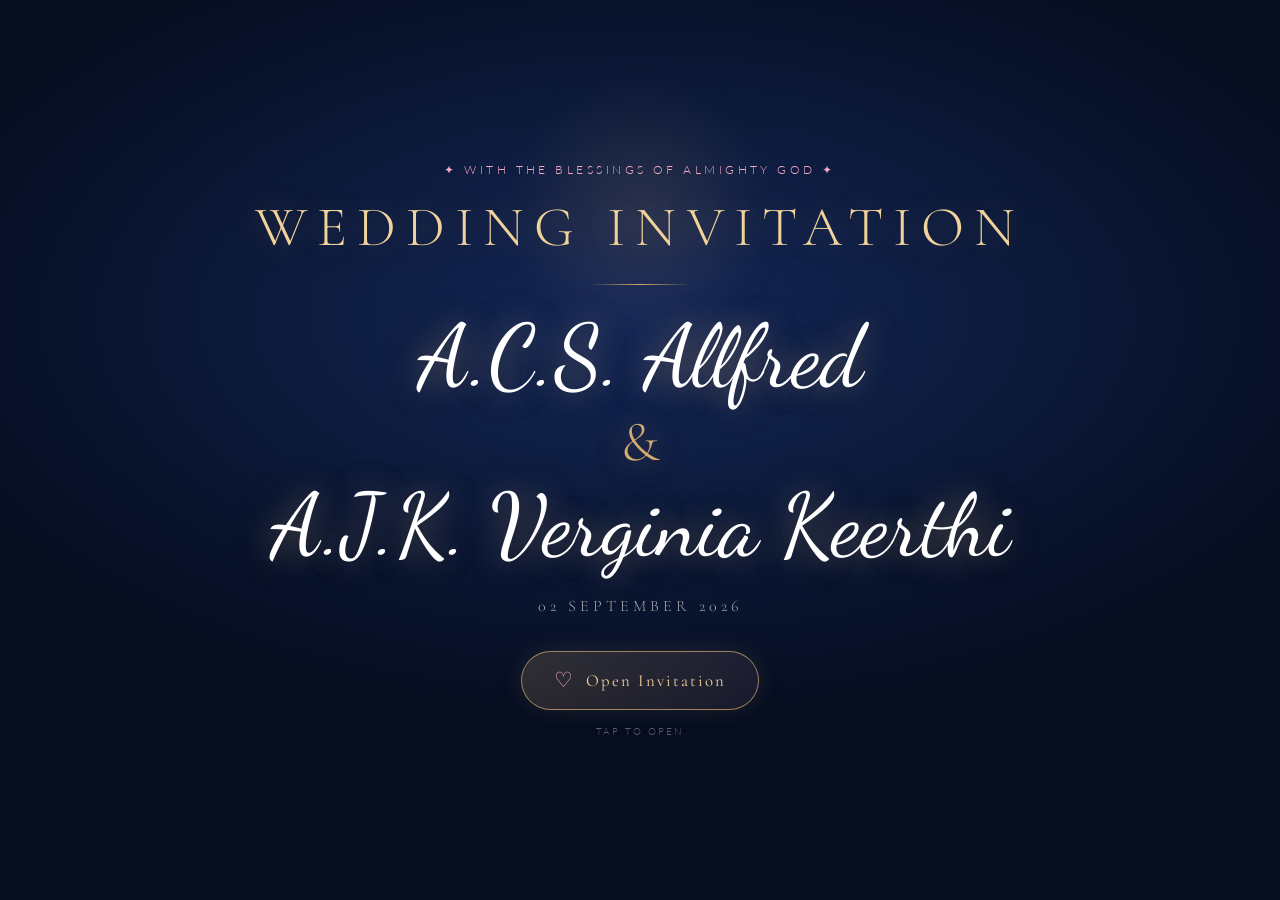
<file: index.html>
<!DOCTYPE html>
<html lang="en">

<head>

    <!-- =====================================================
         BASIC PAGE SETTINGS
    ====================================================== -->

    <meta charset="UTF-8">

    <meta name="viewport"
          content="width=device-width, initial-scale=1.0">

    <meta name="description"
          content="Wedding Invitation – A.C.S. Allfred & A.J.K. Verginia Keerthi">

    <title>
        Wedding Invitation – Allfred & Verginia Keerthi
    </title>


    <!-- =====================================================
         GOOGLE FONTS
    ====================================================== -->

    <link rel="preconnect"
          href="https://fonts.googleapis.com">

    <link rel="preconnect"
          href="https://fonts.gstatic.com"
          crossorigin>

    <link
        href="https://fonts.googleapis.com/css2?family=Cormorant+Garamond:ital,wght@0,300;0,400;0,600;1,300;1,400;1,600&family=Dancing+Script:wght@400;500;600;700&family=Great+Vibes&family=Lato:wght@300;400;700&display=swap"
        rel="stylesheet">


    <!-- =====================================================
         CSS
    ====================================================== -->

    <link rel="stylesheet" href="style.css">

</head>


<body>


    <!-- =====================================================
         COVER / OPENING SCREEN
    ====================================================== -->

    <div id="coverScreen">

        <div class="cover-moon"></div>

        <p class="cover-blessing">
            ✦ With the Blessings of Almighty God ✦
        </p>

        <h1 class="cover-title">
            Wedding Invitation
        </h1>

        <div class="cover-line"></div>

        <div class="cover-names">

            <span>
                A.C.S. Allfred
            </span>

            <span class="cover-amp">
                &
            </span>

            <span>
                A.J.K. Verginia Keerthi
            </span>

        </div>

        <p class="cover-date">
            02 September 2026
        </p>

        <button id="openInvitation"
                class="open-button"
                type="button">

            <span class="button-icon">
                ♡
            </span>

            Open Invitation

        </button>

        <p class="cover-hint">
            Tap to open
        </p>

    </div>



    <!-- =====================================================
         AUDIO
    ====================================================== -->

    <audio
        id="weddingSong"
        src="Vallavan_bgm.music(256k).mp3.mpeg"
        loop
        preload="auto">
    </audio>



    <!-- =====================================================
         MAIN WEBSITE
    ====================================================== -->

    <main id="weddingWebsite" class="website-hidden">


        <!-- =================================================
             STAR BACKGROUND
        ================================================== -->

        <canvas id="starfield"></canvas>



        <!-- =================================================
             HERO SECTION
        ================================================== -->

        <section id="hero">

            <div class="moon-glow"></div>

            <p class="join-label">
                ✦ With the Blessings of Almighty God ✦
            </p>

            <h1 class="invite-title">
                Wedding Invitation
            </h1>

            <div class="gold-line"></div>

            <div class="names">

                A.C.S. Allfred

                <span class="amp">
                    &amp;
                </span>

                A.J.K. Verginia Keerthi

            </div>

            <p class="tagline">

                “What God has joined together,
                let no one separate.”

                <br>

                <span>
                    — Mark 10:9
                </span>

            </p>

            <p class="invitation-text">

                With the abundant blessings of Almighty God
                and the loving prayers of our beloved
                grandparents and family members,
                we cordially invite you to grace the wedding
                ceremony of our beloved children with your
                esteemed presence and blessings.

            </p>

        </section>



        <!-- =================================================
             COUNTDOWN
        ================================================== -->

        <section id="countdown" class="fade-in">

            <div class="container">

                <span class="section-label">
                    Counting down to the wedding day
                </span>

                <div class="divider">
                    <span>✦</span>
                </div>

                <div class="countdown-grid">

                    <div class="countdown-box">

                        <div class="num" id="cdDays">
                            --
                        </div>

                        <div class="lbl">
                            Days
                        </div>

                    </div>


                    <div class="countdown-box">

                        <div class="num" id="cdHours">
                            --
                        </div>

                        <div class="lbl">
                            Hours
                        </div>

                    </div>


                    <div class="countdown-box">

                        <div class="num" id="cdMins">
                            --
                        </div>

                        <div class="lbl">
                            Minutes
                        </div>

                    </div>


                    <div class="countdown-box">

                        <div class="num" id="cdSecs">
                            --
                        </div>

                        <div class="lbl">
                            Seconds
                        </div>

                    </div>

                </div>

            </div>

        </section>



        <!-- =================================================
             FAMILY
        ================================================== -->

        <section id="family" class="fade-in">

            <div class="container">

                <span class="section-label">
                    With the blessings of our families
                </span>

                <div class="divider">
                    <span>♡</span>
                </div>


                <div class="family-grid">

                    <div class="family-card">

                        <p class="family-label">
                            Bride's Family
                        </p>

                        <h2>
                            Mrs. Cecilly Charles
                        </h2>

                        <p>
                            Coimbatore
                        </p>

                    </div>


                    <div class="family-card">

                        <p class="family-label">
                            Groom's Family
                        </p>

                        <h2>
                            Mr. G. Anthonyswamy Jaikumar
                        </h2>

                        <h2>
                            Mrs. A.J.K. Irudaya Catherine
                        </h2>

                        <p>
                            Bengaluru
                        </p>

                    </div>

                </div>

            </div>

        </section>



        <!-- =================================================
             WEDDING CEREMONY
        ================================================== -->

        <section id="events" class="fade-in">

            <div class="container">

                <span class="section-label">
                    The Wedding Ceremony
                </span>

                <div class="divider">
                    <span>✦</span>
                </div>

                <h2 class="section-title">
                    Holy Matrimony
                </h2>


                <div class="event-card single-event">

                    <p class="event-type">
                        ✿ Wedding Day ✿
                    </p>

                    <div class="big-date">
                        02
                    </div>

                    <div class="month-year">
                        September 2026
                    </div>

                    <div class="day-name">
                        Wednesday
                    </div>

                    <div class="divider">
                        <span>♡</span>
                    </div>


                    <div class="info-row">

                        <span>🕘</span>

                        <span>
                            9:30 AM
                        </span>

                    </div>


                    <div class="info-row">

                        <span>⛪</span>

                        <span>

                            St. Joseph's Church,

                            <br>

                            Podanur, Coimbatore

                        </span>

                    </div>


                    <p class="bishop">

                        Holy Mass will be solemnized by

                        <br>

                        <strong>
                            His Grace Most Rev. Dr. Arokiaraj Savarimuthu
                        </strong>

                        <br>

                        <span>
                            (Bishop of the Diocese of Tiruchirappalli)
                        </span>

                        <br>

                        together with the concelebrating priests.

                    </p>

                </div>

            </div>

        </section>



        <!-- =================================================
             CALENDAR
        ================================================== -->

        <section id="calendar" class="fade-in">

            <div class="container">

                <span class="section-label">
                    Mark your calendar
                </span>

                <div class="divider">
                    <span>✦</span>
                </div>

                <h2 class="section-title">
                    September 2026
                </h2>

                <br>


                <div class="cal-widget">

                    <div class="cal-header">
                        September 2026
                    </div>

                    <div
                        class="cal-grid"
                        id="calGrid">
                    </div>

                    <div class="cal-legend">

                        <span>

                            <span class="dot dot-gold"></span>

                            Wedding – 2nd

                        </span>

                        <span>

                            <span class="dot dot-pink"></span>

                            Post-Wedding Reception – 6th

                        </span>

                    </div>

                </div>

            </div>

        </section>



        <!-- =================================================
             WEDDING VENUE
        ================================================== -->

        <section id="venue" class="fade-in">

            <div class="container">

                <span class="section-label">
                    Where love awaits
                </span>

                <div class="divider">
                    <span>✦</span>
                </div>


                <div class="reception-box">

                    <h2 class="section-title">
                        Wedding Venue
                    </h2>

                    <p>

                        We request the honour of your presence
                        at the wedding ceremony at

                        <strong>
                            St. Joseph's Church,
                            Podanur,
                            Coimbatore
                        </strong>

                        on

                        <strong>
                            02 September 2026 at 9:30 AM
                        </strong>

                    </p>

                </div>


                <div class="venue-card fade-in">

                    <div class="map-wrapper">

                        <iframe
                            src="https://maps.google.com/maps?q=St+Joseph%27s+Church+Podanur+Coimbatore&output=embed&z=15"
                            allowfullscreen
                            loading="lazy"
                            referrerpolicy="no-referrer-when-downgrade"
                            title="St. Joseph's Church Podanur Coimbatore">
                        </iframe>

                    </div>


                    <div class="venue-info">

                        <p class="venue-type">
                            ⛪ Wedding Venue
                        </p>

                        <h3>
                            St. Joseph's Church
                        </h3>

                        <p>
                            Podanur,
                            <br>
                            Coimbatore
                        </p>

                        <p>
                            02 September 2026 · 9:30 AM
                        </p>

                    </div>

                </div>

            </div>

        </section>



        <!-- =================================================
             RECEPTION
        ================================================== -->

        <section id="reception" class="fade-in">

            <div class="container">

                <span class="section-label">
                    And thereafter
                </span>

                <div class="divider">
                    <span>♡</span>
                </div>


                <div class="reception-box">

                    <h2 class="section-title">
                        Reception
                    </h2>

                    <p>

                        And thereafter, for the reception at

                        <strong>

                            Lakshmi Hall,
                            Bharathi Nagar,
                            Podanur Main Road,
                            Coimbatore.

                        </strong>

                    </p>

                </div>


                <div class="venue-card fade-in">

                    <div class="map-wrapper">

                        <iframe
                            src="https://maps.google.com/maps?q=Lakshmi+Hall+Podanur+Main+Road+Coimbatore&output=embed&z=15"
                            allowfullscreen
                            loading="lazy"
                            referrerpolicy="no-referrer-when-downgrade"
                            title="Lakshmi Hall Podanur Coimbatore">
                        </iframe>

                    </div>


                    <div class="venue-info">

                        <p class="venue-type">
                            🎉 Reception Venue
                        </p>

                        <h3>
                            Lakshmi Hall
                        </h3>

                        <p>

                            Bharathi Nagar,
                            Podanur Main Road,

                            <br>

                            Coimbatore

                        </p>

                    </div>

                </div>

            </div>

        </section>



        <!-- =================================================
             POST-WEDDING RECEPTION
        ================================================== -->

        <section id="post-reception" class="fade-in">

            <div class="container">

                <span class="section-label">
                    A joyful celebration continues
                </span>

                <div class="divider">
                    <span>✦</span>
                </div>


                <div class="reception-box post-reception-box">

                    <h2 class="section-title">
                        Post-Wedding Reception
                    </h2>

                    <p class="post-intro">

                        With great joy, we invite you to the
                        post-wedding reception of

                        <strong>
                            A.C.S. Allfred &amp; A.J.K. Verginia Keerthi
                        </strong>

                    </p>


                    <div class="post-event-details">

                        <div class="post-detail">

                            <span class="post-icon">
                                📅
                            </span>

                            <div>

                                <span class="detail-label">
                                    Date
                                </span>

                                <strong>
                                    Sunday, 6 September 2026
                                </strong>

                            </div>

                        </div>


                        <div class="post-detail">

                            <span class="post-icon">
                                🕧
                            </span>

                            <div>

                                <span class="detail-label">
                                    Time
                                </span>

                                <strong>
                                    12:30 PM onwards
                                </strong>

                            </div>

                        </div>


                        <div class="post-detail">

                            <span class="post-icon">
                                📍
                            </span>

                            <div>

                                <span class="detail-label">
                                    Venue
                                </span>

                                <strong>
                                    DSA Bhavan
                                </strong>

                                <span class="detail-address">
                                    Dubasipalya,
                                    Bengaluru - 560059
                                </span>

                            </div>

                        </div>

                    </div>


                    <p class="post-message">

                        We look forward to your gracious
                        presence and blessings.

                    </p>

                </div>



                <!-- POST-WEDDING RECEPTION MAP -->

                <div class="venue-card fade-in post-venue-card">

                    <div class="map-wrapper">

                        <iframe
                            src="https://maps.google.com/maps?q=DSA+Bhavan+Dubasipalya+Bangalore+560059&output=embed&z=15"
                            allowfullscreen
                            loading="lazy"
                            referrerpolicy="no-referrer-when-downgrade"
                            title="DSA Bhavan Dubasipalya Bangalore">
                        </iframe>

                    </div>


                    <div class="venue-info">

                        <p class="venue-type">
                            🌸 Post-Wedding Reception Venue
                        </p>

                        <h3>
                            DSA Bhavan
                        </h3>

                        <p>

                            Dubasipalya,

                            <br>

                            Bengaluru - 560059

                        </p>

                        <p>
                            Sunday, 6 September 2026 · 12:30 PM onwards
                        </p>

                    </div>

                </div>

            </div>

        </section>



        <!-- =================================================
             FOOTER
        ================================================== -->

        <section id="footer">

            <svg
                class="cityscape"
                viewBox="0 0 1000 260"
                xmlns="http://www.w3.org/2000/svg"
                preserveAspectRatio="xMidYMax meet">


                <g fill="#d4aa70">

                    <rect x="0" y="180" width="1000" height="80"/>

                    <rect x="20" y="140" width="40" height="40"/>
                    <rect x="70" y="120" width="50" height="60"/>
                    <rect x="130" y="100" width="35" height="80"/>
                    <rect x="175" y="130" width="30" height="50"/>
                    <rect x="215" y="110" width="55" height="70"/>
                    <rect x="280" y="90" width="40" height="90"/>
                    <rect x="330" y="120" width="30" height="60"/>
                    <rect x="370" y="70" width="45" height="110"/>
                    <rect x="430" y="100" width="60" height="80"/>

                    <polygon points="460,60 430,100 490,100"/>

                    <rect x="453" y="35" width="14" height="30"/>
                    <rect x="447" y="52" width="26" height="5"/>

                    <rect x="500" y="80" width="45" height="100"/>
                    <rect x="555" y="110" width="30" height="70"/>
                    <rect x="595" y="90" width="50" height="90"/>
                    <rect x="655" y="120" width="35" height="60"/>
                    <rect x="700" y="100" width="40" height="80"/>
                    <rect x="750" y="130" width="30" height="50"/>
                    <rect x="790" y="110" width="50" height="70"/>
                    <rect x="850" y="140" width="40" height="40"/>
                    <rect x="900" y="120" width="35" height="60"/>
                    <rect x="945" y="150" width="55" height="30"/>

                </g>


                <g
                    transform="translate(450,115)"
                    fill="#1a2a5a">

                    <ellipse
                        cx="-15"
                        cy="-30"
                        rx="9"
                        ry="9"/>

                    <path
                        d="M-24 -20 Q-25 10 -35 40 Q-5 40 -5 -20Z"/>

                    <ellipse
                        cx="15"
                        cy="-30"
                        rx="9"
                        ry="9"/>

                    <path
                        d="M6 -20 Q5 10 25 40 Q35 40 24 -20Z"/>

                    <path
                        d="M-5 0 Q0 5 5 0"
                        stroke="#d4aa70"
                        stroke-width="2"
                        fill="none"/>

                </g>


                <circle
                    cx="500"
                    cy="30"
                    r="25"
                    fill="rgba(212,170,112,0.15)"/>

                <circle
                    cx="500"
                    cy="30"
                    r="18"
                    fill="rgba(212,170,112,0.1)"/>

            </svg>


            <div class="container footer-content">

                <span class="section-label">
                    With Love
                </span>

                <div class="divider">
                    <span>✦</span>
                </div>

                <p class="footer-msg">

                    “Your gracious presence and blessings
                    will greatly enhance our joy on this
                    auspicious occasion.”

                </p>


                <div class="footer-names">

                    A.C.S. Allfred
                    &amp;
                    A.J.K. Verginia Keerthi

                </div>


                <div class="footer-date">

                    02
                    &nbsp;
                    September
                    &nbsp;
                    2026

                </div>


                <br>
                <br>


                <p class="creator">

                    Made by: SIORA MEMORIES AND DESIGN

                    &nbsp;|&nbsp;

                    <a
                        href="https://www.instagram.com/siora_memories_"
                        target="_blank"
                        rel="noopener">

                        📸 @siora_memories_

                    </a>

                    &nbsp;|&nbsp;

                    <a href="tel:+917418006223">

                        📞 +91 7418006223

                    </a>

                </p>

            </div>

        </section>


    </main>



    <!-- =====================================================
         JAVASCRIPT
    ====================================================== -->

    <script src="script.js"></script>

</body>

</html>
</file>
<file: style.css>
/* =========================================================
   RESET
========================================================= */

* {
    box-sizing: border-box;
    margin: 0;
    padding: 0;
}

html {
    scroll-behavior: smooth;
}

body {
    background: #050d1f;
    color: #fdf8f0;
    font-family: "Lato", sans-serif;
    font-weight: 300;
    overflow-x: hidden;
}


/* =========================================================
   COVER SCREEN
========================================================= */

#coverScreen {
    position: fixed;
    inset: 0;
    z-index: 99999;

    display: flex;
    flex-direction: column;
    align-items: center;
    justify-content: center;

    text-align: center;

    min-height: 100vh;
    min-height: 100svh;

    padding: 2rem 1.5rem;

    overflow: hidden;

    background:
        radial-gradient(
            ellipse 80% 60% at 50% 35%,
            rgba(20, 40, 90, 0.95),
            transparent 75%
        ),
        #050d1f;

    transition:
        opacity 0.9s ease,
        visibility 0.9s ease;
}


#coverScreen.cover-hidden {
    opacity: 0;
    visibility: hidden;
    pointer-events: none;
}


/* Decorative moon */

.cover-moon {
    position: absolute;

    top: 8%;
    left: 50%;

    transform: translateX(-50%);

    width: 280px;
    height: 280px;

    border-radius: 50%;

    background:
        radial-gradient(
            circle,
            rgba(212, 170, 112, 0.14),
            transparent 68%
        );

    filter: blur(18px);

    animation: coverPulse 4s ease-in-out infinite;

    pointer-events: none;
}


/* Small blessing */

.cover-blessing {
    position: relative;
    z-index: 2;

    margin-bottom: 1rem;

    font-size: 0.72rem;

    letter-spacing: 0.3em;

    text-transform: uppercase;

    color: #f4a8c0;

    animation: coverDown 1.2s ease both;
}


/* Cover title */

.cover-title {
    position: relative;
    z-index: 2;

    font-family: "Cormorant Garamond", serif;

    font-size: clamp(
        2rem,
        6vw,
        3.5rem
    );

    font-weight: 300;

    letter-spacing: 0.18em;

    text-transform: uppercase;

    color: #f0d29a;

    text-shadow:
        0 0 30px rgba(212, 170, 112, 0.3);

    animation: coverDown 1.2s 0.15s ease both;
}


/* Cover line */

.cover-line {
    position: relative;
    z-index: 2;

    width: 100px;
    height: 1px;

    margin: 1.4rem auto;

    background:
        linear-gradient(
            to right,
            transparent,
            #d4aa70,
            transparent
        );

    animation: coverWiden 1.4s 0.3s ease both;
}


/* Couple names */

.cover-names {
    position: relative;
    z-index: 2;

    display: flex;
    flex-direction: column;
    align-items: center;

    font-family: "Dancing Script", cursive;

    font-size: clamp(
        3rem,
        9vw,
        5.5rem
    );

    line-height: 1.15;

    color: #ffffff;

    text-shadow:
        0 0 30px rgba(212, 170, 112, 0.4),
        0 0 60px rgba(212, 170, 112, 0.2);

    animation: coverUp 1.4s 0.4s ease both;
}


/* Ampersand */

.cover-amp {
    margin: 0.1rem 0;

    font-family: "Cormorant Garamond", serif;

    font-size: clamp(
        2rem,
        6vw,
        3.5rem
    );

    color: #d4aa70;
}


/* Date */

.cover-date {
    position: relative;
    z-index: 2;

    margin-top: 1.2rem;

    font-family: "Cormorant Garamond", serif;

    font-size: 1rem;

    letter-spacing: 0.25em;

    text-transform: uppercase;

    color: rgba(253, 248, 240, 0.65);

    animation: coverUp 1.2s 0.6s ease both;
}


/* =========================================================
   OPEN INVITATION BUTTON
========================================================= */

.open-button {
    position: relative;
    z-index: 2;

    display: inline-flex;
    align-items: center;
    justify-content: center;

    gap: 0.7rem;

    margin-top: 2.2rem;

    padding: 1rem 2rem;

    min-width: 210px;

    border: 1px solid rgba(212, 170, 112, 0.7);

    border-radius: 50px;

    background:
        linear-gradient(
            135deg,
            rgba(212, 170, 112, 0.2),
            rgba(244, 168, 192, 0.08)
        );

    color: #f0d29a;

    font-family: "Cormorant Garamond", serif;

    font-size: 1.05rem;

    letter-spacing: 0.12em;

    cursor: pointer;

    backdrop-filter: blur(10px);

    box-shadow:
        0 0 25px rgba(212, 170, 112, 0.12);

    transition:
        transform 0.3s ease,
        background 0.3s ease,
        box-shadow 0.3s ease;

    animation:
        buttonAppear 1.2s 0.8s ease both,
        buttonGlow 2.5s 2s ease-in-out infinite;
}


.open-button:hover {
    transform: translateY(-4px) scale(1.03);

    background:
        linear-gradient(
            135deg,
            rgba(212, 170, 112, 0.32),
            rgba(244, 168, 192, 0.12)
        );

    box-shadow:
        0 0 35px rgba(212, 170, 112, 0.3);
}


.open-button:active {
    transform: scale(0.96);
}


.button-icon {
    font-size: 1.3rem;

    color: #f4a8c0;
}


.cover-hint {
    position: relative;
    z-index: 2;

    margin-top: 0.9rem;

    font-size: 0.65rem;

    letter-spacing: 0.2em;

    text-transform: uppercase;

    color: rgba(253, 248, 240, 0.35);

    animation: buttonAppear 1.2s 1s ease both;
}


/* =========================================================
   MAIN WEBSITE
========================================================= */

#weddingWebsite {
    position: relative;

    min-height: 100vh;

    opacity: 1;

    transition:
        opacity 1s ease;
}


.website-hidden {
    visibility: hidden;
    opacity: 0;
    height: 0;
    overflow: hidden;
}


.website-visible {
    visibility: visible;
    opacity: 1;
    height: auto;
    overflow: visible;
}


/* =========================================================
   STARFIELD
========================================================= */

#starfield {
    position: fixed;
    inset: 0;

    z-index: 0;

    width: 100%;
    height: 100%;

    pointer-events: none;
}


/* =========================================================
   COMMON SECTION
========================================================= */

section {
    position: relative;
    z-index: 1;
}


.container {
    width: 100%;
    max-width: 900px;

    margin: auto;

    padding: 0 1.5rem;
}


/* =========================================================
   DIVIDER
========================================================= */

.divider {
    display: flex;

    align-items: center;
    justify-content: center;

    gap: 0.75rem;

    margin: 1.6rem 0;

    opacity: 0.7;
}


.divider::before,
.divider::after {
    content: "";

    flex: 1;

    max-width: 120px;

    height: 1px;

    background:
        linear-gradient(
            to right,
            transparent,
            #d4aa70
        );
}


.divider::after {
    background:
        linear-gradient(
            to left,
            transparent,
            #d4aa70
        );
}


/* =========================================================
   SECTION LABEL
========================================================= */

.section-label {
    display: block;

    text-align: center;

    font-size: 0.68rem;

    font-weight: 700;

    letter-spacing: 0.3em;

    text-transform: uppercase;

    color: #d4aa70;
}


/* =========================================================
   FADE
========================================================= */

.fade-in {
    opacity: 0;

    transform: translateY(28px);

    transition:
        opacity 0.9s ease,
        transform 0.9s ease;
}


.fade-in.visible {
    opacity: 1;

    transform: translateY(0);
}


/* =========================================================
   HERO
========================================================= */

#hero {
    min-height: 100vh;

    display: flex;

    flex-direction: column;

    align-items: center;

    justify-content: center;

    text-align: center;

    padding: 5rem 1.5rem 4rem;

    background:
        radial-gradient(
            ellipse 80% 60% at 50% 30%,
            rgba(16, 32, 80, 0.9),
            transparent 80%
        );

    overflow: hidden;
}


.moon-glow {
    position: absolute;

    top: 8%;
    left: 50%;

    transform: translateX(-50%);

    width: 260px;
    height: 260px;

    border-radius: 50%;

    background:
        radial-gradient(
            circle,
            rgba(212, 170, 112, 0.12),
            transparent 70%
        );

    filter: blur(20px);

    animation: pulse 4s ease-in-out infinite;
}


.join-label {
    margin-bottom: 0.8rem;

    font-size: 0.75rem;

    letter-spacing: 0.32em;

    text-transform: uppercase;

    color: #f4a8c0;

    animation: fadeDown 1.2s ease both;
}


.invite-title {
    font-family: "Cormorant Garamond", serif;

    font-weight: 300;

    font-size: clamp(
        1.6rem,
        4vw,
        2.4rem
    );

    letter-spacing: 0.2em;

    text-transform: uppercase;

    color: #f0d29a;

    animation: fadeDown 1.2s 0.15s ease both;
}


.gold-line {
    width: 80px;

    height: 1px;

    margin: 1.2rem auto;

    background:
        linear-gradient(
            to right,
            transparent,
            #d4aa70,
            transparent
        );

    animation: widen 1.5s 0.3s ease both;
}


/* =========================================================
   NAMES
========================================================= */

.names,
.footer-names {
    font-family: "Dancing Script", cursive !important;

    font-weight: 400;
}


.names {
    font-size: clamp(
        3rem,
        9vw,
        5.7rem
    );

    line-height: 1.12;

    color: #ffffff;

    text-shadow:
        0 0 30px rgba(212, 170, 112, 0.4),
        0 0 60px rgba(212, 170, 112, 0.2);

    animation: fadeUp 1.4s 0.4s ease both;
}


.amp {
    display: block;

    margin: -0.3rem 0;

    font-size: clamp(
        2rem,
        6vw,
        4rem
    );

    color: #d4aa70;
}


/* =========================================================
   HERO TEXT
========================================================= */

.tagline,
.invitation-text {
    font-family: "Cormorant Garamond", serif;

    line-height: 1.8;
}


.tagline {
    max-width: 650px;

    margin: 2rem auto 0;

    font-style: italic;

    font-size: clamp(
        1rem,
        2.2vw,
        1.2rem
    );

    color: rgba(253, 248, 240, 0.82);

    animation: fadeUp 1.4s 0.6s ease both;
}


.tagline span {
    color: #f4a8c0;

    font-size: 0.9em;
}


.invitation-text {
    max-width: 720px;

    margin: 2rem auto 0;

    font-size: clamp(
        1rem,
        2.1vw,
        1.15rem
    );

    color: rgba(253, 248, 240, 0.72);

    animation: fadeUp 1.4s 0.8s ease both;
}


/* =========================================================
   COUNTDOWN / CALENDAR
========================================================= */

#countdown,
#calendar {
    padding: 4rem 1.5rem;

    text-align: center;

    background:
        linear-gradient(
            to bottom,
            transparent,
            rgba(11, 26, 58, 0.55),
            transparent
        );
}


.countdown-grid {
    display: flex;

    justify-content: center;

    gap: 1.5rem;

    flex-wrap: wrap;

    margin-top: 2rem;
}


.countdown-box {
    min-width: 90px;

    padding: 1.2rem 1.6rem;

    background: rgba(255, 255, 255, 0.04);

    border: 1px solid rgba(212, 170, 112, 0.25);

    border-radius: 12px;

    backdrop-filter: blur(8px);

    box-shadow:
        0 0 20px rgba(212, 170, 112, 0.08);

    transition: 0.3s;
}


.countdown-box:hover {
    transform: translateY(-4px);

    box-shadow:
        0 0 30px rgba(212, 170, 112, 0.18);
}


.num {
    font-family: "Cormorant Garamond", serif;

    font-size: 2.8rem;

    font-weight: 600;

    line-height: 1;

    color: #f0d29a;
}


.lbl {
    margin-top: 0.35rem;

    font-size: 0.62rem;

    letter-spacing: 0.25em;

    text-transform: uppercase;

    color: #f4a8c0;
}


/* =========================================================
   FAMILY / EVENTS / VENUE / RECEPTION
========================================================= */

#family,
#events,
#venue,
#reception,
#post-reception {
    padding: 5rem 1.5rem;
}


.family-grid,
.venue-grid {
    display: grid;

    grid-template-columns: 1fr 1fr;

    gap: 2rem;

    margin-top: 3rem;
}


.family-card,
.event-card,
.venue-card,
.reception-box {
    background: rgba(255, 255, 255, 0.03);

    border: 1px solid rgba(212, 170, 112, 0.2);

    border-radius: 20px;

    backdrop-filter: blur(10px);
}


/* =========================================================
   FAMILY
========================================================= */

.family-card {
    padding: 2rem;

    text-align: center;
}


.family-label,
.event-type,
.venue-type {
    font-size: 0.65rem;

    letter-spacing: 0.3em;

    text-transform: uppercase;

    color: #f4a8c0;
}


.family-label {
    margin-bottom: 1rem;
}


.family-card h2 {
    margin: 0.3rem 0;

    font-family: "Cormorant Garamond", serif;

    font-size: 1.35rem;

    font-weight: 400;

    color: #f0d29a;
}


.family-card > p:last-child {
    margin-top: 0.8rem;

    color: rgba(253, 248, 240, 0.6);
}


/* =========================================================
   SECTION TITLE
========================================================= */

.section-title {
    font-family: "Great Vibes", cursive;

    font-size: clamp(
        2.4rem,
        6vw,
        3.5rem
    );

    line-height: 1.1;

    text-align: center;

    color: #ffffff;

    text-shadow:
        0 0 30px rgba(212, 170, 112, 0.3);
}


/* =========================================================
   EVENT
========================================================= */

.single-event {
    max-width: 620px;

    margin: 3rem auto 0;

    padding: 2.5rem 2rem;

    text-align: center;

    position: relative;

    overflow: hidden;
}


.event-type {
    margin-bottom: 0.8rem;
}


.big-date {
    font-family: "Cormorant Garamond", serif;

    font-size: 5.5rem;

    font-weight: 600;

    line-height: 1;

    color: #d4aa70;

    text-shadow:
        0 0 40px rgba(212, 170, 112, 0.35);
}


.month-year {
    font-family: "Cormorant Garamond", serif;

    font-size: 1.25rem;

    letter-spacing: 0.15em;

    color: #f0d29a;
}


.day-name {
    margin: 0.3rem 0 1.4rem;

    font-size: 0.75rem;

    letter-spacing: 0.2em;

    text-transform: uppercase;

    color: rgba(253, 248, 240, 0.55);
}


.info-row {
    display: flex;

    align-items: flex-start;

    justify-content: center;

    gap: 0.6rem;

    margin-bottom: 0.9rem;

    font-size: 0.95rem;

    line-height: 1.5;

    color: rgba(253, 248, 240, 0.82);
}


.bishop {
    margin-top: 1.8rem;

    font-family: "Cormorant Garamond", serif;

    font-size: 1rem;

    font-style: italic;

    line-height: 1.7;

    color: rgba(253, 248, 240, 0.72);
}


.bishop strong {
    color: #f0d29a;
}


.bishop span {
    font-size: 0.9em;

    color: #fce4ec;
}


/* =========================================================
   CALENDAR
========================================================= */

.cal-widget {
    display: inline-block;

    width: 100%;

    max-width: 380px;

    padding: 2rem;

    background: rgba(255, 255, 255, 0.03);

    border: 1px solid rgba(212, 170, 112, 0.22);

    border-radius: 20px;

    backdrop-filter: blur(10px);
}


.cal-header {
    margin-bottom: 1.2rem;

    font-family: "Cormorant Garamond", serif;

    font-size: 1.5rem;

    letter-spacing: 0.1em;

    color: #f0d29a;
}


.cal-grid {
    display: grid;

    grid-template-columns: repeat(7, 1fr);

    gap: 4px;
}


.cal-day-name {
    padding: 0.3rem 0;

    font-size: 0.6rem;

    letter-spacing: 0.12em;

    text-align: center;

    text-transform: uppercase;

    color: #f4a8c0;
}


.cal-day {
    aspect-ratio: 1;

    display: flex;

    align-items: center;

    justify-content: center;

    font-family: "Cormorant Garamond", serif;

    font-size: 0.95rem;

    color: rgba(253, 248, 240, 0.7);

    border-radius: 50%;
}


.cal-day.empty {
    opacity: 0;
}


/* Wedding date */

.cal-day.highlighted {
    background: #d4aa70;

    color: #050d1f;

    font-weight: 700;

    box-shadow:
        0 0 20px rgba(212, 170, 112, 0.6);

    animation:
        pulse 2s ease-in-out infinite;
}


/* Post-wedding reception date */

.cal-day.post-highlighted {
    background: #f4a8c0;

    color: #050d1f;

    font-weight: 700;

    box-shadow:
        0 0 20px rgba(244, 168, 192, 0.55);

    animation:
        pulse 2s ease-in-out infinite;
}


.cal-legend {
    display: flex;

    justify-content: center;

    align-items: center;

    gap: 1.2rem;

    flex-wrap: wrap;

    margin-top: 1.2rem;

    font-size: 0.72rem;

    color: rgba(253, 248, 240, 0.6);
}


.cal-legend span {
    display: flex;

    align-items: center;

    gap: 0.4rem;
}


.dot {
    display: inline-block;

    width: 10px;
    height: 10px;

    border-radius: 50%;
}


.dot-gold {
    background: #d4aa70;
}


.dot-pink {
    background: #f4a8c0;
}


/* =========================================================
   VENUE
========================================================= */

.venue-card {
    overflow: hidden;

    margin-top: 2rem;

    transition: 0.35s;
}


.venue-card:hover {
    transform: translateY(-5px);
}


.map-wrapper {
    width: 100%;
    height: 210px;
}


.map-wrapper iframe {
    width: 100%;
    height: 100%;

    border: 0;

    filter:
        grayscale(40%)
        contrast(1.1)
        brightness(0.85);
}


.venue-info {
    padding: 1.4rem 1.4rem 1.6rem;
}


.venue-type {
    margin-bottom: 0.4rem;
}


.venue-info h3 {
    margin-bottom: 0.5rem;

    font-family: "Cormorant Garamond", serif;

    font-size: 1.3rem;

    font-weight: 400;

    color: #f0d29a;
}


.venue-info p {
    font-size: 0.83rem;

    line-height: 1.6;

    color: rgba(253, 248, 240, 0.65);
}


/* =========================================================
   RECEPTION
========================================================= */

.reception-box {
    max-width: 760px;

    margin: 2rem auto 0;

    padding: 2.5rem 2rem;

    text-align: center;
}


.reception-box p {
    margin-top: 1.5rem;

    font-family: "Cormorant Garamond", serif;

    font-size: 1.15rem;

    line-height: 1.8;

    color: rgba(253, 248, 240, 0.75);
}


.reception-box strong {
    color: #f0d29a;
}


/* =========================================================
   POST-WEDDING RECEPTION
========================================================= */

#post-reception {
    background:
        linear-gradient(
            to bottom,
            transparent,
            rgba(20, 30, 70, 0.35),
            transparent
        );
}


.post-reception-box {
    max-width: 800px;

    padding: 2.8rem 2rem;
}


.post-intro {
    max-width: 650px;

    margin-left: auto;
    margin-right: auto;
}


.post-event-details {
    display: grid;

    grid-template-columns:
        repeat(3, 1fr);

    gap: 1.2rem;

    margin-top: 2rem;
}


.post-detail {
    display: flex;

    flex-direction: column;

    align-items: center;

    justify-content: center;

    gap: 0.7rem;

    min-height: 150px;

    padding: 1.3rem 1rem;

    border:
        1px solid
        rgba(244, 168, 192, 0.18);

    border-radius: 16px;

    background:
        rgba(255, 255, 255, 0.025);

    text-align: center;

    transition:
        transform 0.3s ease,
        border-color 0.3s ease,
        background 0.3s ease;
}


.post-detail:hover {
    transform: translateY(-5px);

    border-color:
        rgba(244, 168, 192, 0.4);

    background:
        rgba(244, 168, 192, 0.05);
}


.post-icon {
    display: flex;

    align-items: center;

    justify-content: center;

    width: 45px;
    height: 45px;

    border-radius: 50%;

    background:
        rgba(212, 170, 112, 0.12);

    font-size: 1.25rem;
}


.post-detail div {
    display: flex;

    flex-direction: column;

    gap: 0.3rem;
}


.detail-label {
    font-size: 0.6rem;

    letter-spacing: 0.25em;

    text-transform: uppercase;

    color: #f4a8c0;
}


.post-detail strong {
    font-family: "Cormorant Garamond", serif;

    font-size: 1.05rem;

    font-weight: 600;

    color: #f0d29a;
}


.detail-address {
    font-family: "Cormorant Garamond", serif;

    font-size: 0.95rem;

    color:
        rgba(253, 248, 240, 0.65);
}


.post-message {
    margin-top: 2rem !important;

    font-style: italic;

    color: #fce4ec !important;
}


.post-venue-card {
    margin-top: 2rem;
}


/* =========================================================
   FOOTER
========================================================= */

#footer {
    position: relative;

    padding: 5rem 1.5rem 3rem;

    text-align: center;

    overflow: hidden;

    background:
        linear-gradient(
            to bottom,
            transparent,
            rgba(5, 13, 31, 0.95)
        );
}


.cityscape {
    position: absolute;

    bottom: 0;
    left: 50%;

    transform: translateX(-50%);

    width: 100%;
    max-width: 1000px;

    opacity: 0.18;

    pointer-events: none;
}


.footer-content {
    position: relative;

    z-index: 2;
}


.footer-msg {
    max-width: 600px;

    margin: 0 auto 2rem;

    font-family: "Cormorant Garamond", serif;

    font-size: clamp(
        1.1rem,
        3vw,
        1.5rem
    );

    font-style: italic;

    line-height: 1.7;

    color: #fce4ec;
}


.footer-names {
    font-size: clamp(
        2rem,
        5vw,
        3rem
    );

    color: #d4aa70;

    text-shadow:
        0 0 20px rgba(212, 170, 112, 0.3);
}


.footer-date {
    margin-top: 0.5rem;

    font-family: "Cormorant Garamond", serif;

    font-size: 0.95rem;

    letter-spacing: 0.2em;

    color: rgba(253, 248, 240, 0.45);
}


.creator {
    font-size: 0.7rem;

    letter-spacing: 0.15em;

    color: rgba(253, 248, 240, 0.3);
}


.creator a {
    color: #f4a8c0;

    text-decoration: none;
}


.creator a:hover {
    color: #f0d29a;
}


/* =========================================================
   ANIMATIONS
========================================================= */

@keyframes coverDown {

    from {
        opacity: 0;
        transform: translateY(-25px);
    }

    to {
        opacity: 1;
        transform: translateY(0);
    }
}


@keyframes coverUp {

    from {
        opacity: 0;
        transform: translateY(25px);
    }

    to {
        opacity: 1;
        transform: translateY(0);
    }
}


@keyframes coverWiden {

    from {
        opacity: 0;
        width: 0;
    }

    to {
        opacity: 1;
        width: 100px;
    }
}


@keyframes buttonAppear {

    from {
        opacity: 0;
        transform: translateY(15px);
    }

    to {
        opacity: 1;
        transform: translateY(0);
    }
}


@keyframes buttonGlow {

    0%,
    100% {
        box-shadow:
            0 0 20px rgba(212, 170, 112, 0.12);
    }

    50% {
        box-shadow:
            0 0 35px rgba(212, 170, 112, 0.28);
    }
}


@keyframes coverPulse {

    0%,
    100% {
        opacity: 0.8;
        transform: translateX(-50%) scale(1);
    }

    50% {
        opacity: 1;
        transform: translateX(-50%) scale(1.08);
    }
}


@keyframes fadeDown {

    from {
        opacity: 0;
        transform: translateY(-20px);
    }

    to {
        opacity: 1;
        transform: translateY(0);
    }
}


@keyframes fadeUp {

    from {
        opacity: 0;
        transform: translateY(20px);
    }

    to {
        opacity: 1;
        transform: translateY(0);
    }
}


@keyframes widen {

    from {
        opacity: 0;
        width: 0;
    }

    to {
        opacity: 1;
        width: 80px;
    }
}


@keyframes pulse {

    0%,
    100% {
        opacity: 1;
    }

    50% {
        opacity: 0.7;
    }
}


/* =========================================================
   MOBILE
========================================================= */

@media (max-width: 650px) {

    #coverScreen {
        padding:
            1.5rem 1.2rem;
    }


    .cover-blessing {
        font-size: 0.58rem;

        letter-spacing: 0.18em;
    }


    .cover-title {
        font-size: clamp(
            1.6rem,
            8vw,
            2.4rem
        );

        letter-spacing: 0.12em;
    }


    .cover-names {
        font-size: clamp(
            2.7rem,
            13vw,
            4rem
        );
    }


    .cover-amp {
        font-size: 2rem;
    }


    .cover-date {
        font-size: 0.78rem;

        letter-spacing: 0.15em;
    }


    .open-button {
        min-width: 190px;

        padding:
            0.9rem 1.5rem;

        font-size: 1rem;
    }


    .family-grid,
    .venue-grid {
        grid-template-columns: 1fr;
    }


    .names {
        font-size: clamp(
            2.8rem,
            13vw,
            4.3rem
        );
    }


    .countdown-grid {
        gap: 0.7rem;
    }


    .countdown-box {
        min-width: 72px;

        padding:
            1rem 0.8rem;
    }


    .num {
        font-size: 2.2rem;
    }


    .cal-widget {
        padding: 1.2rem;
    }


    .single-event {
        padding:
            2rem 1.2rem;
    }


    .big-date {
        font-size: 4.5rem;
    }


    /* Post-wedding section */

    .post-reception-box {
        padding:
            2rem 1.1rem;
    }


    .post-event-details {
        grid-template-columns: 1fr;

        gap: 0.9rem;
    }


    .post-detail {
        min-height: auto;

        flex-direction: row;

        justify-content: flex-start;

        text-align: left;

        padding: 1rem;
    }


    .post-detail div {
        align-items: flex-start;
    }


    .post-icon {
        flex-shrink: 0;
    }


    .footer-names {
        font-size: 2rem;
    }
}


/* =========================================================
   VERY SMALL MOBILE DEVICES
========================================================= */

@media (max-width: 380px) {

    .cover-names {
        font-size: 2.5rem;
    }


    .cover-title {
        font-size: 1.5rem;
    }


    .open-button {
        min-width: 175px;
    }


    .countdown-box {
        min-width: 65px;

        padding:
            0.8rem 0.5rem;
    }


    .num {
        font-size: 1.9rem;
    }


    .post-detail {
        padding: 0.8rem;
    }


    .post-icon {
        width: 38px;
        height: 38px;

        font-size: 1rem;
    }


    .post-detail strong {
        font-size: 0.95rem;
    }
}


/* =========================================================
   REDUCED MOTION
========================================================= */

@media (prefers-reduced-motion: reduce) {

    *,
    *::before,
    *::after {
        animation-duration: 0.01ms !important;

        animation-iteration-count: 1 !important;

        scroll-behavior: auto !important;

        transition-duration: 0.01ms !important;
    }
}
</file>
